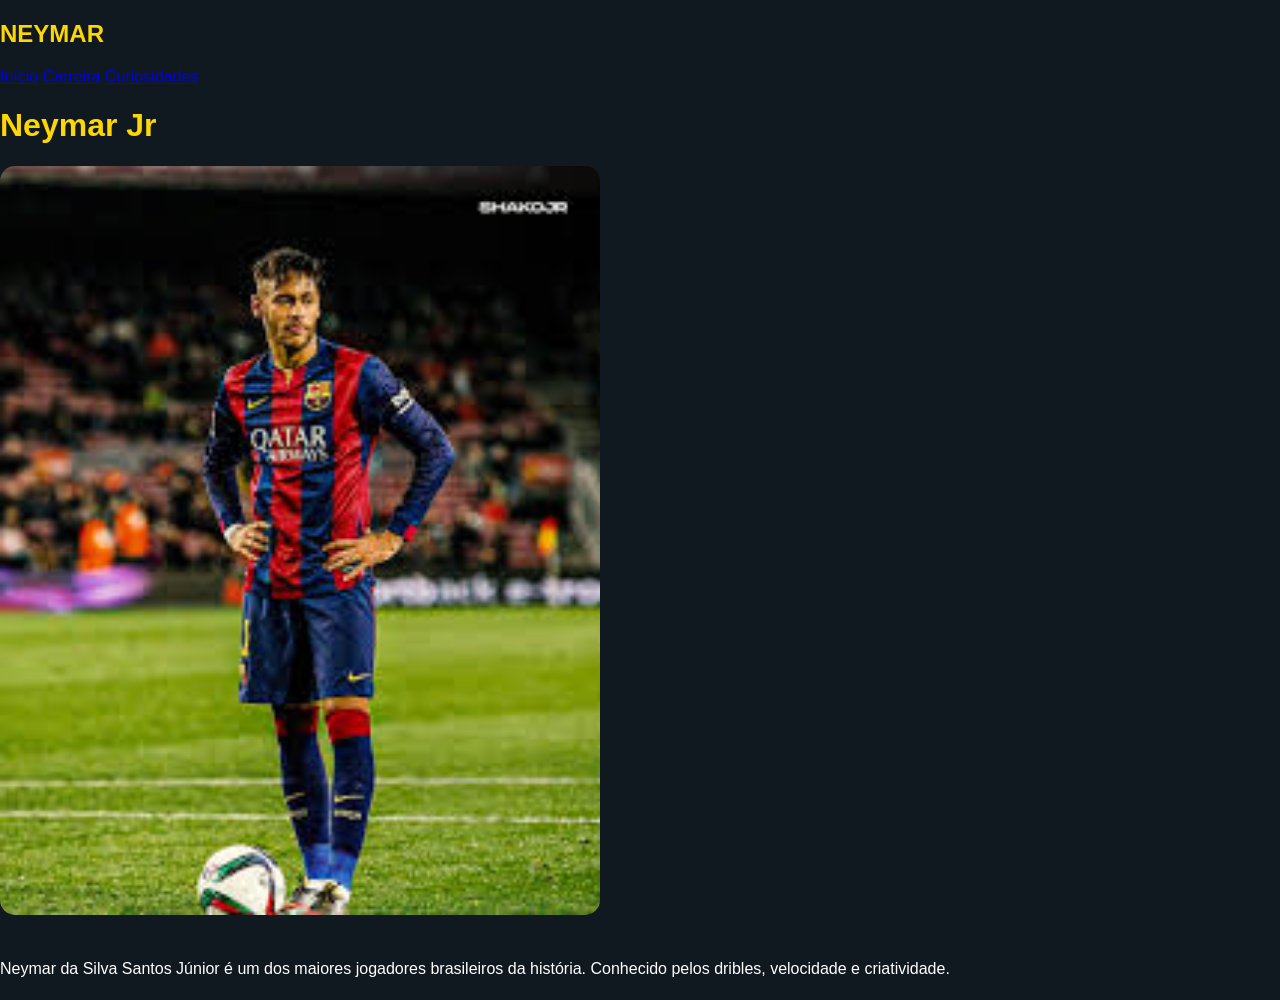
<file: index.html>
<!DOCTYPE html>
<html lang="pt-BR">
<head>
<meta charset="UTF-8">
<title>Neymar Jr</title>
<link rel="stylesheet" href="styl.css">
</head>
<body>

<div class="sidebar">
    <h2>NEYMAR</h2>
    <a href="index.html"> Início</a>
    <a href="historia.html"> Carreira</a>
    <a href="ney.html"> Curiosidades</a>
</div>

<div class="content">
    <h1>Neymar Jr</h1>

    <img src="njr/njr.jpg" alt="Neymar">

    <p>
        Neymar da Silva Santos Júnior é um dos maiores jogadores brasileiros da história.
        Conhecido pelos dribles, velocidade e criatividade.
    </p>
</div>

</body>
</html>
</file>
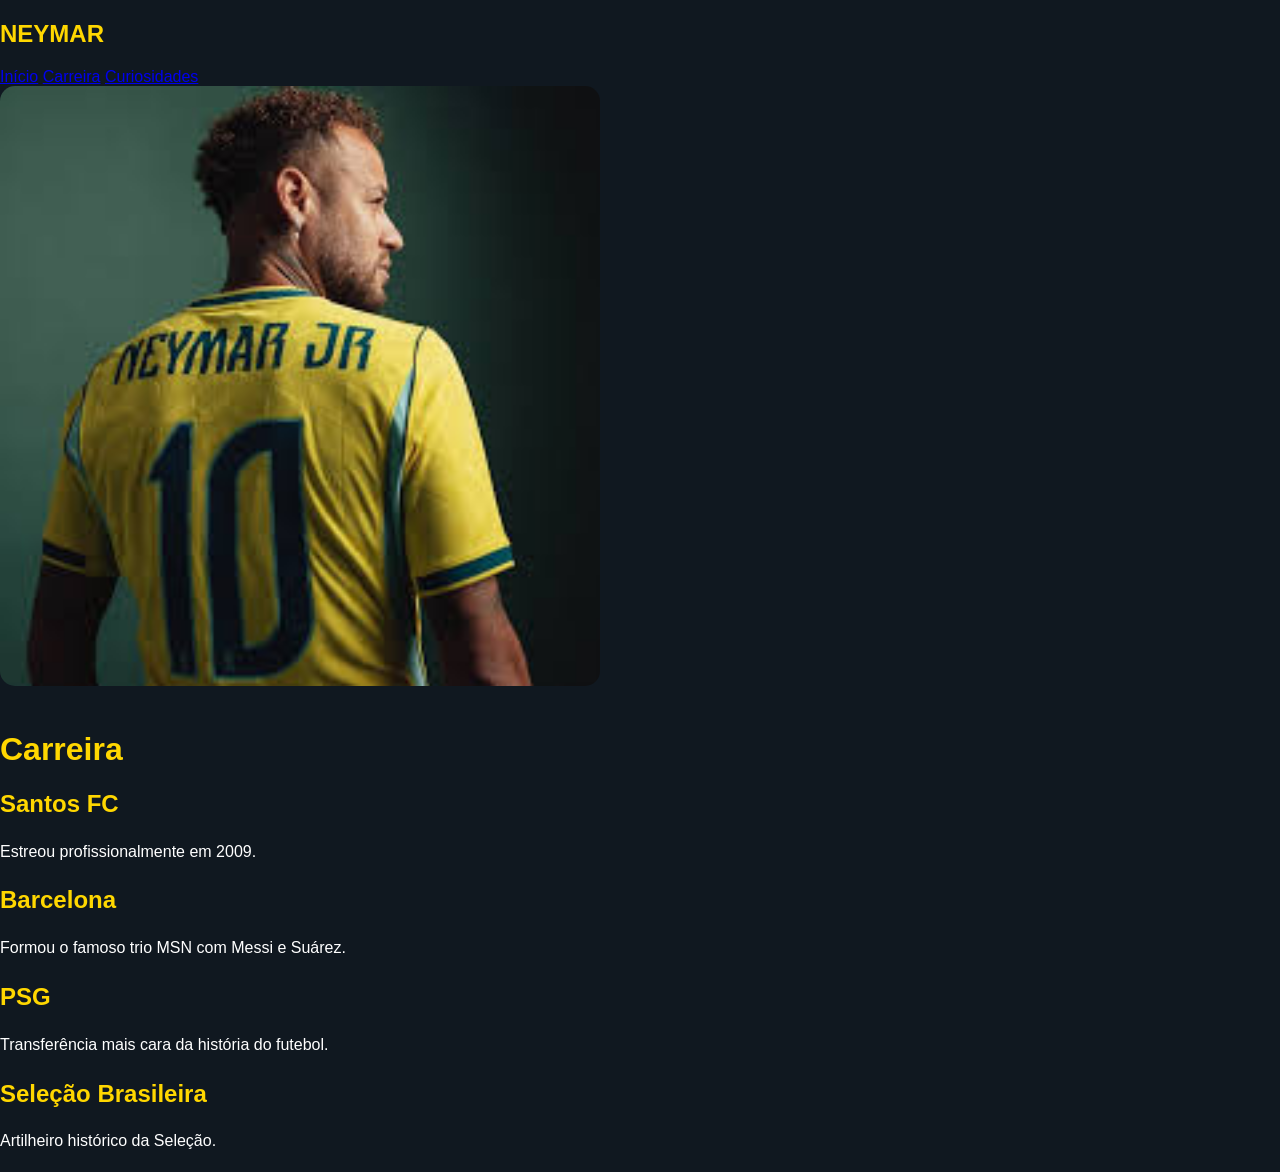
<file: historia.html>
<!DOCTYPE html>
<html lang="pt-BR">
<head>
<meta charset="UTF-8">
<title>Carreira</title>
<link rel="stylesheet" href="styl.css">
</head>
<body>

<div class="sidebar">
    <h2>NEYMAR</h2>
    <a href="index.html"> Início</a>
    <a href="historia.html"> Carreira</a>
    <a href="ney.html"> Curiosidades</a>
</div>

<div class="content">
    <img src="njr/bra.jpg" alt="Neymar">
    <h1>Carreira</h1>

    <h2>Santos FC</h2>
    <p>Estreou profissionalmente em 2009.</p>

    <h2>Barcelona</h2>
    <p>Formou o famoso trio MSN com Messi e Suárez.</p>

    <h2>PSG</h2>
    <p>Transferência mais cara da história do futebol.</p>

    <h2>Seleção Brasileira</h2>
    <p>Artilheiro histórico da Seleção.</p>
</div>

</body>
</html>
</file>
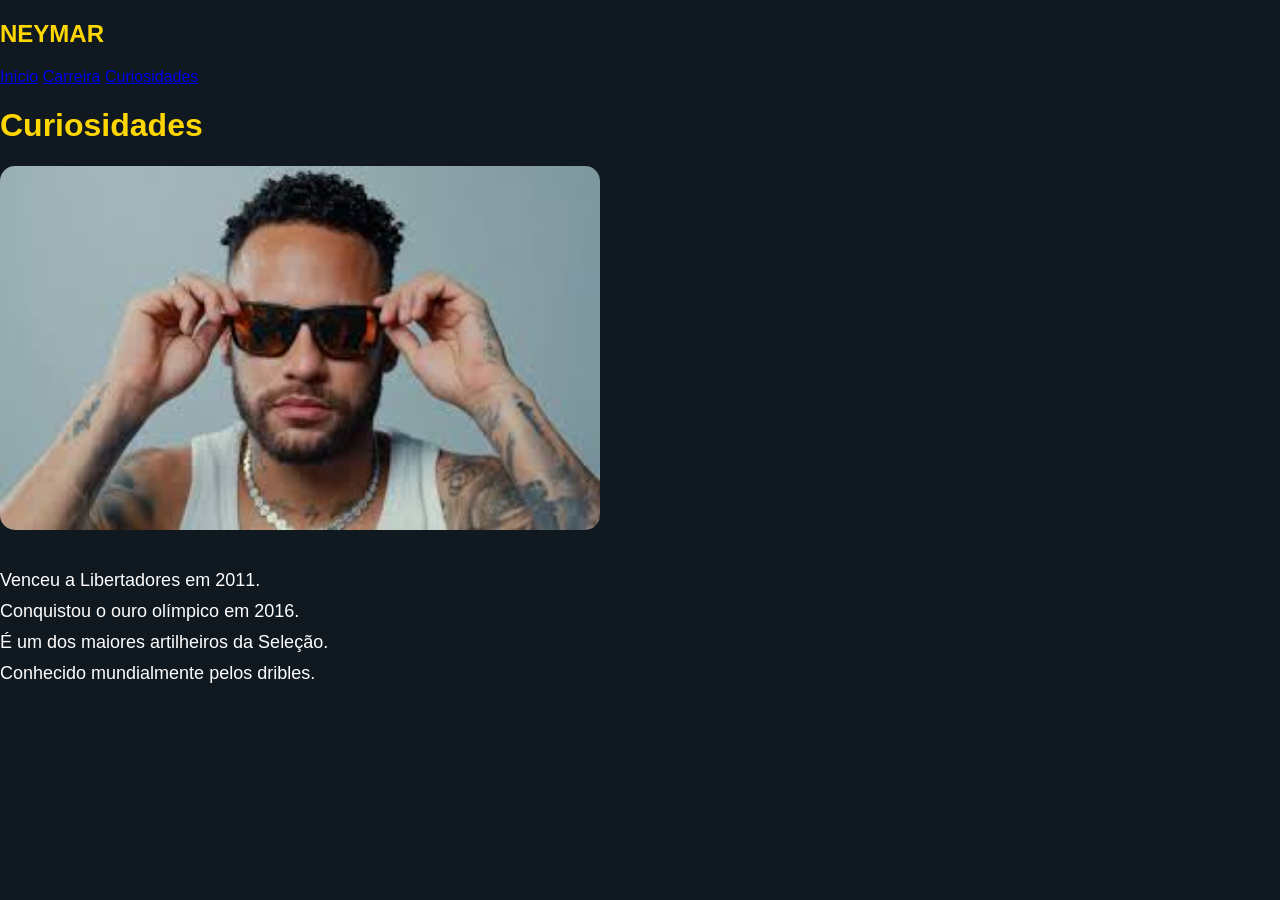
<file: ney.html>
<!DOCTYPE html>
<html lang="pt-BR">
<head>
<meta charset="UTF-8">
<title>Curiosidades</title>
<link rel="stylesheet" href="styl.css">
</head>
<body>

<div class="sidebar">
    <h2>NEYMAR</h2>
    <a href="index.html"> Início</a>
    <a href="historia.html"> Carreira</a>
    <a href="ney.html"> Curiosidades</a>
</div>

<div class="content">
    <h1>Curiosidades</h1>
    <img src="njr/njjrr.jpg" alt="Neymar">

    <ul>
        <li> Venceu a Libertadores em 2011.</li>
        <li> Conquistou o ouro olímpico em 2016.</li>
        <li> É um dos maiores artilheiros da Seleção.</li>
        <li> Conhecido mundialmente pelos dribles.</li>
    </ul>
</div>

</body>
</html>
</file>
<file: styl.css>
body{
    margin:0;
    font-family:Arial, sans-serif;
    background:#101820;
    color:white;
}

header{
    background:#009739;
    padding:20px;
    text-align:center;
}

nav{
    margin-top:10px;
}

nav a{
    color:white;
    text-decoration:none;
    margin:0 15px;
    font-weight:bold;
}

main{
    max-width:900px;
    margin:auto;
    text-align:center;
    padding:30px;
}

img{
    width:100%;
    max-width:600px;
    border-radius:15px;
    margin-bottom:20px;
}

h1,h2,h3{
    color:#FFD700;
}

ul{
    list-style:none;
    padding:0;
}

li{
    margin:10px 0;
    font-size:18px;
}

p{
    line-height:1.8;
}
</file>
